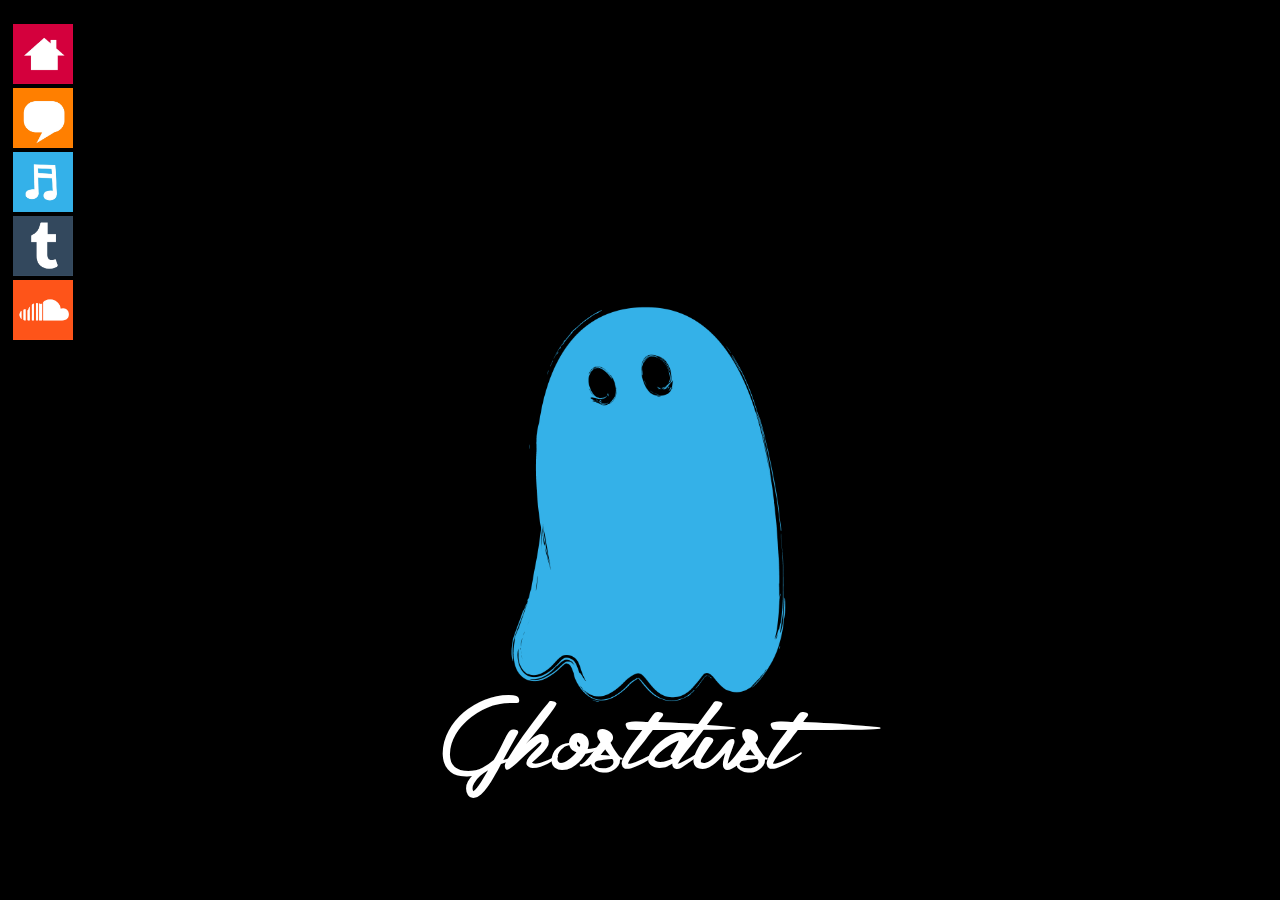
<file: index.html>
<!doctype HTML>
<html>
	<head>
		<link rel="stylesheet" href="ghoststyler.css">
	</head>

	<body>

		<nav id="navig">
			
			<ul>
				
				<li >
					<a href="index1.html">
						<img class="icon" src="iconhome.jpg"
								onmouseover="this.src='iconhomemoused.jpg'"
									onmouseout="this.src='iconhome.jpg'">
					</a>
				</li>

				<li >
					<a href="home.html">
						<img class="icon" src="iconabout.jpg"
								onmouseover="this.src='iconaboutmoused.jpg'"
									onmouseout="this.src='iconabout.jpg'">
					</a>
				</li>

				<li >
					<a href="audio.html">
						<img class="icon" src="iconaudio.jpg"
									onmouseover="this.src='iconaudiomoused.jpg'"
										onmouseout="this.src='iconaudio.jpg'">
					</a>
				</li>

				<li >
					<a href="http://residuefromthe206.tumblr.com/">
						<img class="icon" src="icontumblr.jpg"
									onmouseover="this.src='icontumblrmoused.jpg'"
										onmouseout="this.src='icontumblr.jpg'">
					</a>
				</li>


				<li >
					<a href="https://soundcloud.com/chico-quizon">
						<img class="icon" src="iconsoundcloud.jpg"
									onmouseover="this.src='iconsoundcloudmoused.jpg'"
										onmouseout="this.src='iconsoundcloud.jpg'">
					</a>
				</li>

			</ul>

		</nav>


		<div class="logoholder">
			
			<a href="#">
				<img src="ghostdustlogo-01.png"
						style="height:70%;
									width:70%;
										margin-left:100px"
											onmouseover="this.src='logosmiler.gif'"
												onmouseout="this.src='ghostdustlogo-01.png'"
													onmousedown="this.src='logosmilerclick.gif'">
			
			</a>

			
			<p id="wordmark">
				Ghostdust
			</p>

			<p id="enter">
		
			</p>


		</div>

			
		<audio autoplay >
			<source src="noplastic.ogg"
						type="audio/ogg">
			<source src="noplastic.mp3"
						type="audio/mpeg">
		</audio>


	</body>

</html>
</file>
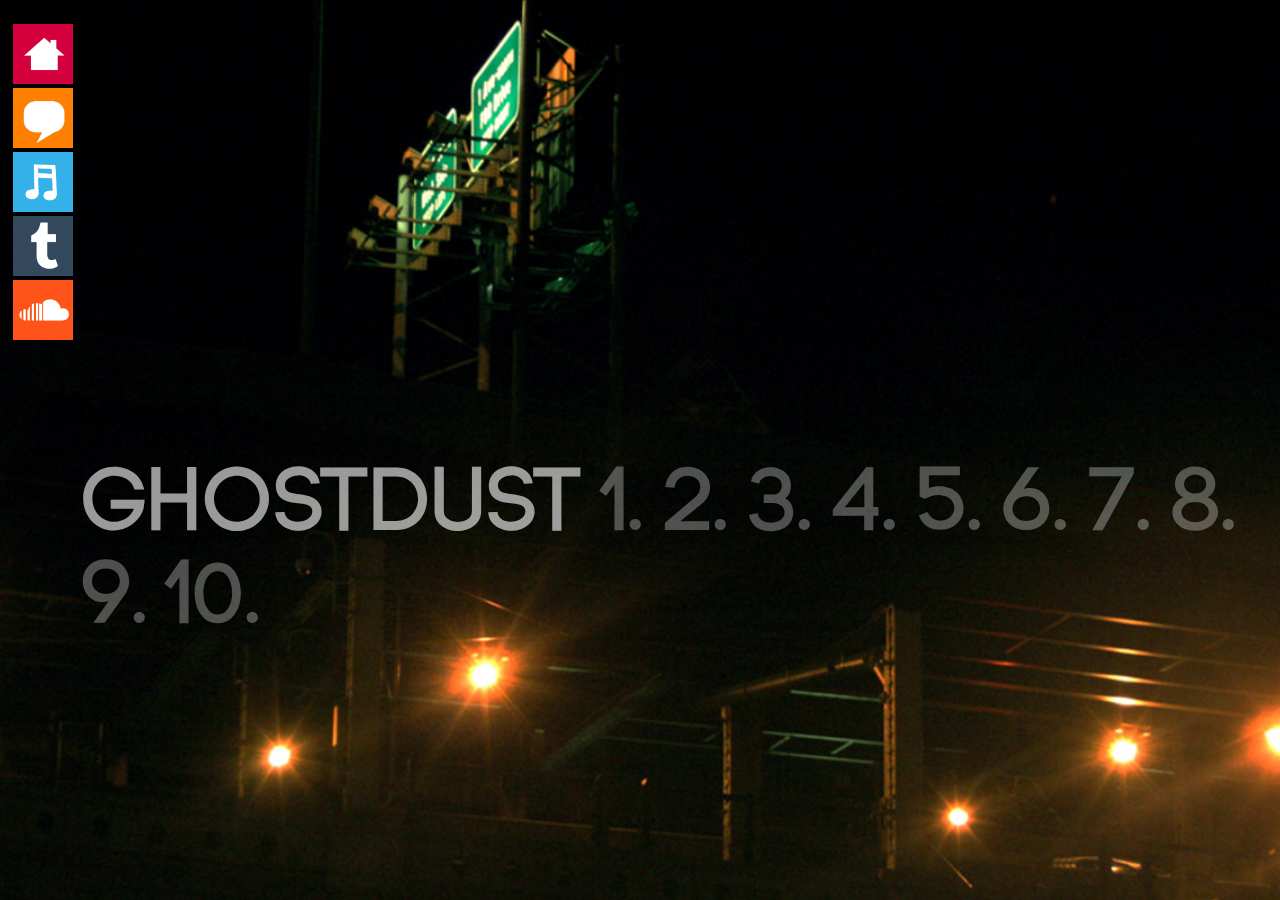
<file: audio.html>
<!doctype HTML>
<html>
	<head>
		<link rel="stylesheet" href="ghoststyler.css">
	</head>

	<body id="bg1" >

		<nav id="navig">
			
			<ul>
				
				<li >
					<a href="index1.html">
						<img class="icon" src="iconhome.jpg"
								onmouseover="this.src='iconhomemoused.jpg'"
									onmouseout="this.src='iconhome.jpg'">
					</a>
				</li>

				<li >
					<a href="home.html">
						<img class="icon" src="iconabout.jpg"
								onmouseover="this.src='iconaboutmoused.jpg'"
									onmouseout="this.src='iconabout.jpg'">
					</a>
				</li>

				<li >
					<a href="audio.html">
						<img class="icon" src="iconaudio.jpg"
									onmouseover="this.src='iconaudiomoused.jpg'"
										onmouseout="this.src='iconaudio.jpg'">
					</a>
				</li>

				<li >
					<a href="http://residuefromthe206.tumblr.com/">
						<img class="icon" src="icontumblr.jpg"
									onmouseover="this.src='icontumblrmoused.jpg'"
										onmouseout="this.src='icontumblr.jpg'">
					</a>
				</li>

				<li >
					<a href="https://soundcloud.com/chico-quizon">
						<img class="icon" src="iconsoundcloud.jpg"
									onmouseover="this.src='iconsoundcloudmoused.jpg'"
										onmouseout="this.src='iconsoundcloud.jpg'">
					</a>
				</li>

			</ul>

		</nav>

		<div >
				
			<ul id="traxlist">

					<li id="trax" class="hovertext">
							GHOSTDUST
					</li>		
					
					<li id="trax">
						<a href="audio1.html" class="hovertext">
							1.
					<span id="hovertext">
							YOU TWINKLE
					</span>
						
					</li>

					<li id="trax">
						<a href="audio2.html" class="hovertext">
							2.
					<span id="hovertext">
								LEAVING
					</span>
						</a>
					</li>

					<li id="trax">
						<a href="audio3.html" class="hovertext">
							3.
					<span id="hovertext">
								FIONA'S DRONESHINE
					</span>
						</a>
					</li>

					<li id="trax">
						<a href="audio4.html" class="hovertext">
							4.
					<span id="hovertext">
								MCI
					</span>
						</a>
					</li>

					<li id="trax">
						<a href="audio5.html" class="hovertext">
							5.
					<span id="hovertext">
								CHOPPER DRONE
					</span>
						</a>
					</li>

					<li id="trax">
						<a href="audio6.html" class="hovertext">
							6.
					<span id="hovertext">
								EMILY
					</span>
						</a>
					</li>

					<li id="trax">
						<a href="audio7.html" class="hovertext">
							7.
					<span id="hovertext">
								SOWETOLTREMARE
					</span>
						</a>	
					</li>

					<li id="trax">
						<a href="audio8.html" class="hovertext">
							8.
					<span id="hovertext">
								AIRPLANE
					</span>
						</a>	
					</li>

					<li id="trax">
						<a href="audio9.html" class="hovertext">
							9.
					<span id="hovertext">
								NO PLASTIC HIGH
					</span>
						</a>	
					</li>

					<li id="trax">
						<a href="audio10.html" class="hovertext">
							10.
					<span id="hovertext">
								TINKERBELL
					</span>
						</a>	
					</li>

			</ul>

		</div>

	</body>

</html>
</file>
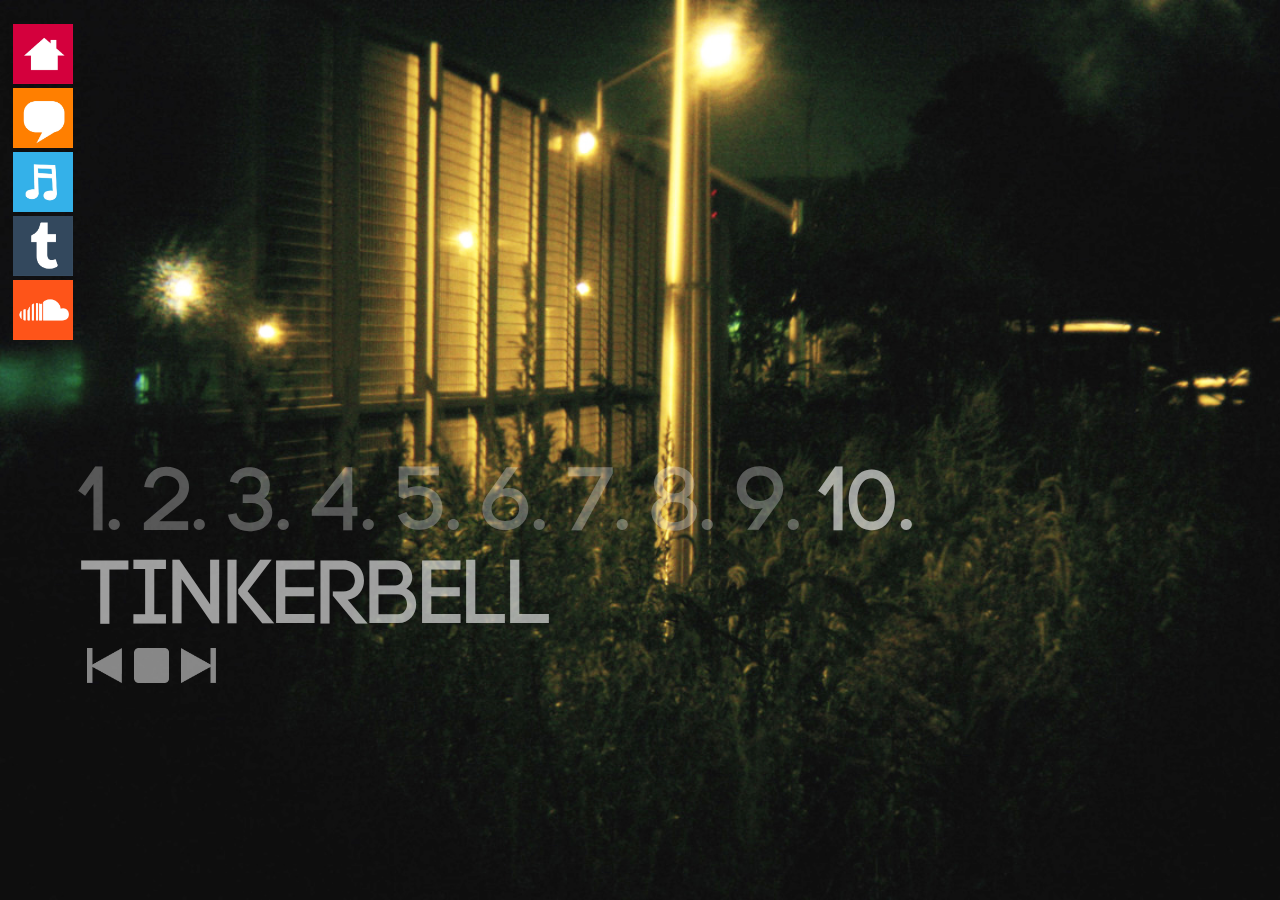
<file: audio10.html>
<!doctype HTML>
<html>
	<head>
		<link rel="stylesheet" href="ghoststyler.css">
	</head>

	<body id="bg11" >

		<nav id="navig">
			
			<ul>
				
				<li >
					<a href="index1.html">
						<img class="icon" src="iconhome.jpg"
								onmouseover="this.src='iconhomemoused.jpg'"
									onmouseout="this.src='iconhome.jpg'">
					</a>
				</li>

				<li >
					<a href="home.html">
						<img class="icon" src="iconabout.jpg"
								onmouseover="this.src='iconaboutmoused.jpg'"
									onmouseout="this.src='iconabout.jpg'">
					</a>
				</li>

				<li >
					<a href="audio.html">
						<img class="icon" src="iconaudio.jpg"
									onmouseover="this.src='iconaudiomoused.jpg'"
										onmouseout="this.src='iconaudio.jpg'">
					</a>
				</li>

				<li >
					<a href="http://residuefromthe206.tumblr.com/">
						<img class="icon" src="icontumblr.jpg"
									onmouseover="this.src='icontumblrmoused.jpg'"
										onmouseout="this.src='icontumblr.jpg'">
					</a>
				</li>

				<li >
					<a href="https://soundcloud.com/chico-quizon">
						<img class="icon" src="iconsoundcloud.jpg"
									onmouseover="this.src='iconsoundcloudmoused.jpg'"
										onmouseout="this.src='iconsoundcloud.jpg'">
					</a>
				</li>

			</ul>

		</nav>


		<div >
				
			<ul id="traxlist">
					<li id="trax">
						<a href="audio1.html" class="hovertext">
							1.
					<span id="hovertext">
							YOU TWINKLE
					</span>
						
					</li>

					<li id="trax">
						<a href="audio2.html" class="hovertext">
							2.
					<span id="hovertext">
								LEAVING
					</span>
						</a>
					</li>

					<li id="trax">
						<a href="audio3.html" class="hovertext">
							3.
					<span id="hovertext">
								FIONA'S DRONESHINE
					</span>
						</a>
					</li>

					<li id="trax">
						<a href="audio4.html" class="hovertext">
							4.
					<span id="hovertext">
								MCI
					</span>
						</a>
					</li>

					<li id="trax">
						<a href="audio5.html" class="hovertext">
							5.
					<span id="hovertext">
								CHOPPER DRONE
					</span>
						</a>
					</li>

					<li id="trax">
						<a href="audio6.html" class="hovertext">
							6.
					<span id="hovertext">
								EMILY
					</span>
						</a>
					</li>

					<li id="trax">
						<a href="audio7.html" class="hovertext">
							7.
					<span id="hovertext">
								SOWETOLTREMARE
					</span>
						</a>	
					</li>

					<li id="trax">
						<a href="audio8.html" class="hovertext">
							8.
					<span id="hovertext">
								AIRPLANE
					</span>
						</a>	
					</li>

					<li id="trax">
						<a href="audio9.html" class="hovertext">
							9.
					<span id="hovertext">
								NO PLASTIC HIGH
					</span>
						</a>	
					</li>

					<li id="trax">
						<a href="audio9.html" 
								class="hovertext"
									style="opacity:1">
							10. TINKERBELL
						</a>
					</li> <br>
					
					<li id="traxplayer">
							<a href="audio9.html">		
								<img class="icon1"src="skipbackbutton.png">			
							</a>
					</li>
					
					<li id="traxplayer">
							<a href="audio.html">
								<img class="icon1"src="stopbutton.png">
							</a>
					</li>

					<li id="traxplayer">
							<a href="audio10.html">
								<img class="icon1"src="skipforwardbutton.png">
							</a>
					</li>
			</ul>


				
				
			<audio autoplay>
				<source src="tinkerbell.ogg"
					type="audio/ogg">
				<source src="tinkerbell.mp3"
					type="audio/mpeg">
			</audio>

			
		
		</div>



	</body>

</html>
</file>
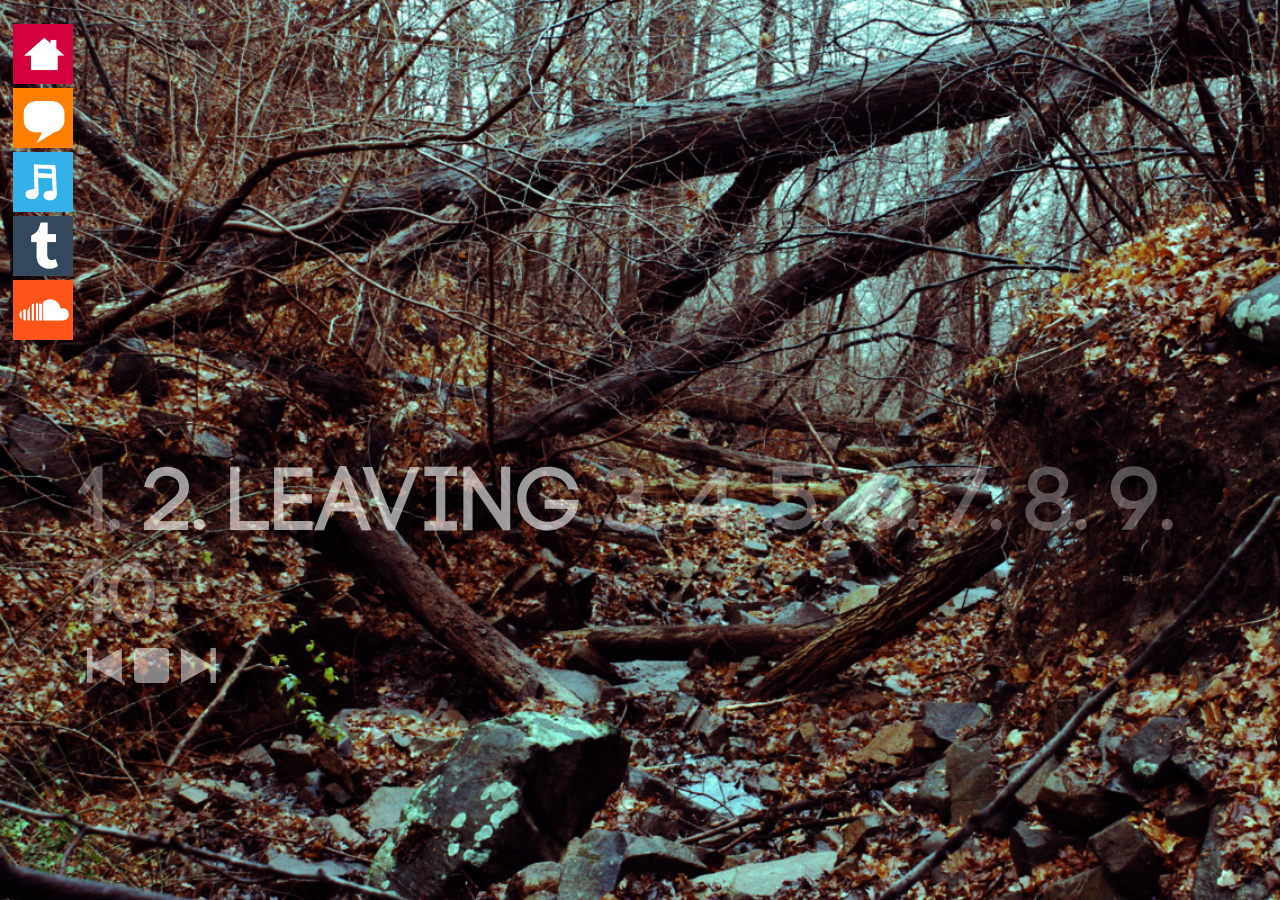
<file: audio2.html>
<!doctype HTML>
<html>
	<head>
		<link rel="stylesheet" href="ghoststyler.css">
	</head>

	<body id="bg3">
		<nav id="navig">
			
			<ul>
				
				<li >
					<a href="index1.html">
						<img class="icon" src="iconhome.jpg"
								onmouseover="this.src='iconhomemoused.jpg'"
									onmouseout="this.src='iconhome.jpg'">
					</a>
				</li>

				<li >
					<a href="home.html">
						<img class="icon" src="iconabout.jpg"
								onmouseover="this.src='iconaboutmoused.jpg'"
									onmouseout="this.src='iconabout.jpg'">
					</a>
				</li>

				<li >
					<a href="audio.html">
						<img class="icon" src="iconaudio.jpg"
									onmouseover="this.src='iconaudiomoused.jpg'"
										onmouseout="this.src='iconaudio.jpg'">
					</a>
				</li>

				<li >
					<a href="http://residuefromthe206.tumblr.com/">
						<img class="icon" src="icontumblr.jpg"
									onmouseover="this.src='icontumblrmoused.jpg'"
										onmouseout="this.src='icontumblr.jpg'">
					</a>
				</li>

				<li >
					<a href="https://soundcloud.com/chico-quizon">
						<img class="icon" src="iconsoundcloud.jpg"
									onmouseover="this.src='iconsoundcloudmoused.jpg'"
										onmouseout="this.src='iconsoundcloud.jpg'">
					</a>
				</li>

			</ul>

		</nav>

		<div >
				
			<ul id="traxlist">
					<li id="trax">
						<a href="audio1.html" class="hovertext">
							1.
					<span id="hovertext">
							YOU TWINKLE
					</span>
						
					</li>

					<li id="trax">
						<a href="audio2.html" 
								class="hovertext"
									style="opacity:1">
							2. LEAVING
						</a>
					</li>

					<li id="trax">
						<a href="audio3.html" class="hovertext">
							3.
					<span id="hovertext">
								FIONA'S DRONESHINE
					</span>
						</a>
					</li>

					<li id="trax">
						<a href="audio4.html" class="hovertext">
							4.
					<span id="hovertext">
								MCI
					</span>
						</a>
					</li>

					<li id="trax">
						<a href="audio5.html" class="hovertext">
							5.
					<span id="hovertext">
								CHOPPER DRONE
					</span>
						</a>
					</li>

					<li id="trax">
						<a href="audio6.html" class="hovertext">
							6.
					<span id="hovertext">
								EMILY
					</span>
						</a>
					</li>

					<li id="trax">
						<a href="audio7.html" class="hovertext">
							7.
					<span id="hovertext">
								SOWETOLTREMARE
					</span>
						</a>	
					</li>

					<li id="trax">
						<a href="audio8.html" class="hovertext">
							8.
					<span id="hovertext">
								AIRPLANE
					</span>
						</a>	
					</li>

					<li id="trax">
						<a href="audio9.html" class="hovertext">
							9.
					<span id="hovertext">
								NO PLASTIC HIGH
					</span>
						</a>	
					</li>

					<li id="trax">
						<a href="audio10.html" class="hovertext">
							10.
					<span id="hovertext">
								TINKERBELL
					</span>
						</a>	
					</li> <br>
					
					<li id="traxplayer">
							<a href="audio1.html">		
								<img class="icon1"src="skipbackbutton.png">			
							</a>
					</li>
					
					<li id="traxplayer">
							<a href="audio.html">
								<img class="icon1"src="stopbutton.png">
							</a>
					</li>

					<li id="traxplayer">
							<a href="audio3.html">
								<img class="icon1"src="skipforwardbutton.png">
							</a>
					</li>
			</ul>
		
			<audio autoplay>
				<source src="leaving.ogg"
					type="audio/ogg">
				<source src="leaving.mp3"
					type="audio/mpeg">
			</audio>
		</div>	
	</body>

</html>
</file>
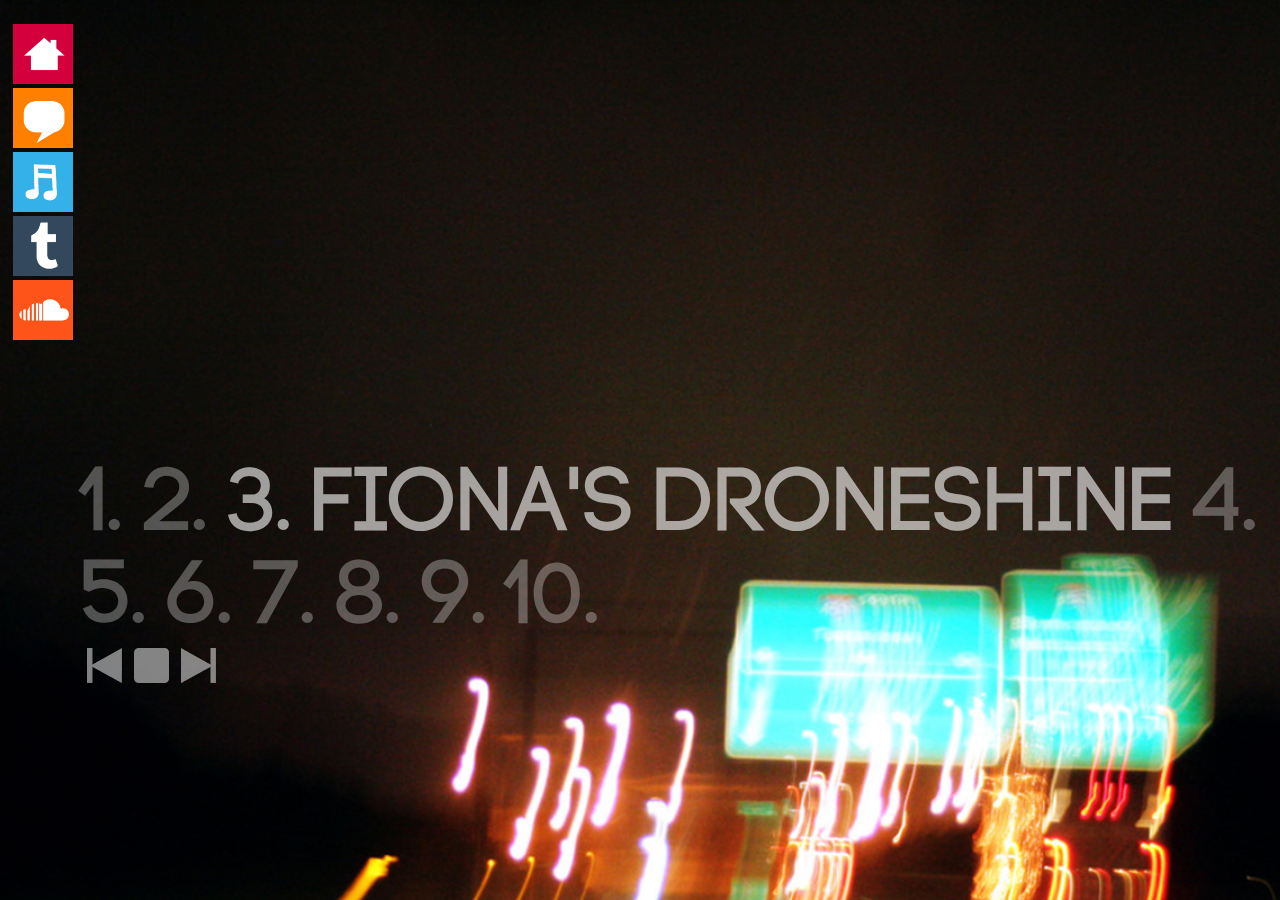
<file: audio3.html>
<!doctype HTML>
<html>
	<head>
		<link rel="stylesheet" href="ghoststyler.css">
	</head>

	<body id="bg4" >

		<nav id="navig">
			
			<ul>
				
				<li >
					<a href="index1.html">
						<img class="icon" src="iconhome.jpg"
								onmouseover="this.src='iconhomemoused.jpg'"
									onmouseout="this.src='iconhome.jpg'">
					</a>
				</li>

				<li >
					<a href="home.html">
						<img class="icon" src="iconabout.jpg"
								onmouseover="this.src='iconaboutmoused.jpg'"
									onmouseout="this.src='iconabout.jpg'">
					</a>
				</li>

				<li >
					<a href="audio.html">
						<img class="icon" src="iconaudio.jpg"
									onmouseover="this.src='iconaudiomoused.jpg'"
										onmouseout="this.src='iconaudio.jpg'">
					</a>
				</li>

				<li >
					<a href="http://residuefromthe206.tumblr.com/">
						<img class="icon" src="icontumblr.jpg"
									onmouseover="this.src='icontumblrmoused.jpg'"
										onmouseout="this.src='icontumblr.jpg'">
					</a>
				</li>

				<li >
					<a href="https://soundcloud.com/chico-quizon">
						<img class="icon" src="iconsoundcloud.jpg"
									onmouseover="this.src='iconsoundcloudmoused.jpg'"
										onmouseout="this.src='iconsoundcloud.jpg'">
					</a>
				</li>

			</ul>

		</nav>


		<div >
				
			<ul id="traxlist">
					<li id="trax">
						<a href="audio1.html" class="hovertext">
							1.
					<span id="hovertext">
							YOU TWINKLE
					</span>
						
					</li>

					<li id="trax">
						<a href="audio2.html" class="hovertext">
							2.
					<span id="hovertext">
								LEAVING
					</span>
						</a>
					</li>

					<li id="trax">
						<a href="audio3.html" 
								class="hovertext"
									style="opacity:1">
							3. FIONA'S DRONESHINE
						</a>
					</li>

					<li id="trax">
						<a href="audio4.html" class="hovertext">
							4.
					<span id="hovertext">
								MCI
					</span>
						</a>
					</li>

					<li id="trax">
						<a href="audio5.html" class="hovertext">
							5.
					<span id="hovertext">
								CHOPPER DRONE
					</span>
						</a>
					</li>

					<li id="trax">
						<a href="audio6.html" class="hovertext">
							6.
					<span id="hovertext">
								EMILY
					</span>
						</a>
					</li>

					<li id="trax">
						<a href="audio7.html" class="hovertext">
							7.
					<span id="hovertext">
								SOWETOLTREMARE
					</span>
						</a>	
					</li>

					<li id="trax">
						<a href="audio8.html" class="hovertext">
							8.
					<span id="hovertext">
								AIRPLANE
					</span>
						</a>	
					</li>

					<li id="trax">
						<a href="audio9.html" class="hovertext">
							9.
					<span id="hovertext">
								NO PLASTIC HIGH
					</span>
						</a>	
					</li>

					<li id="trax">
						<a href="audio10.html" class="hovertext">
							10.
					<span id="hovertext">
								TINKERBELL
					</span>
						</a>	
					</li> <br>
					
					<li id="traxplayer">
							<a href="audio2.html">		
								<img class="icon1"src="skipbackbutton.png">			
							</a>
					</li>
					
					<li id="traxplayer">
							<a href="audio.html">
								<img class="icon1"src="stopbutton.png">
							</a>
					</li>

					<li id="traxplayer">
							<a href="audio4.html">
								<img class="icon1"src="skipforwardbutton.png">
							</a>
					</li>
			</ul>


				
				
			<audio autoplay>
				<source src="fiona.ogg"
					type="audio/ogg">
				<source src="fiona.mp3"
					type="audio/mpeg">
			</audio>

			
		
		</div>



	</body>

</html>
</file>
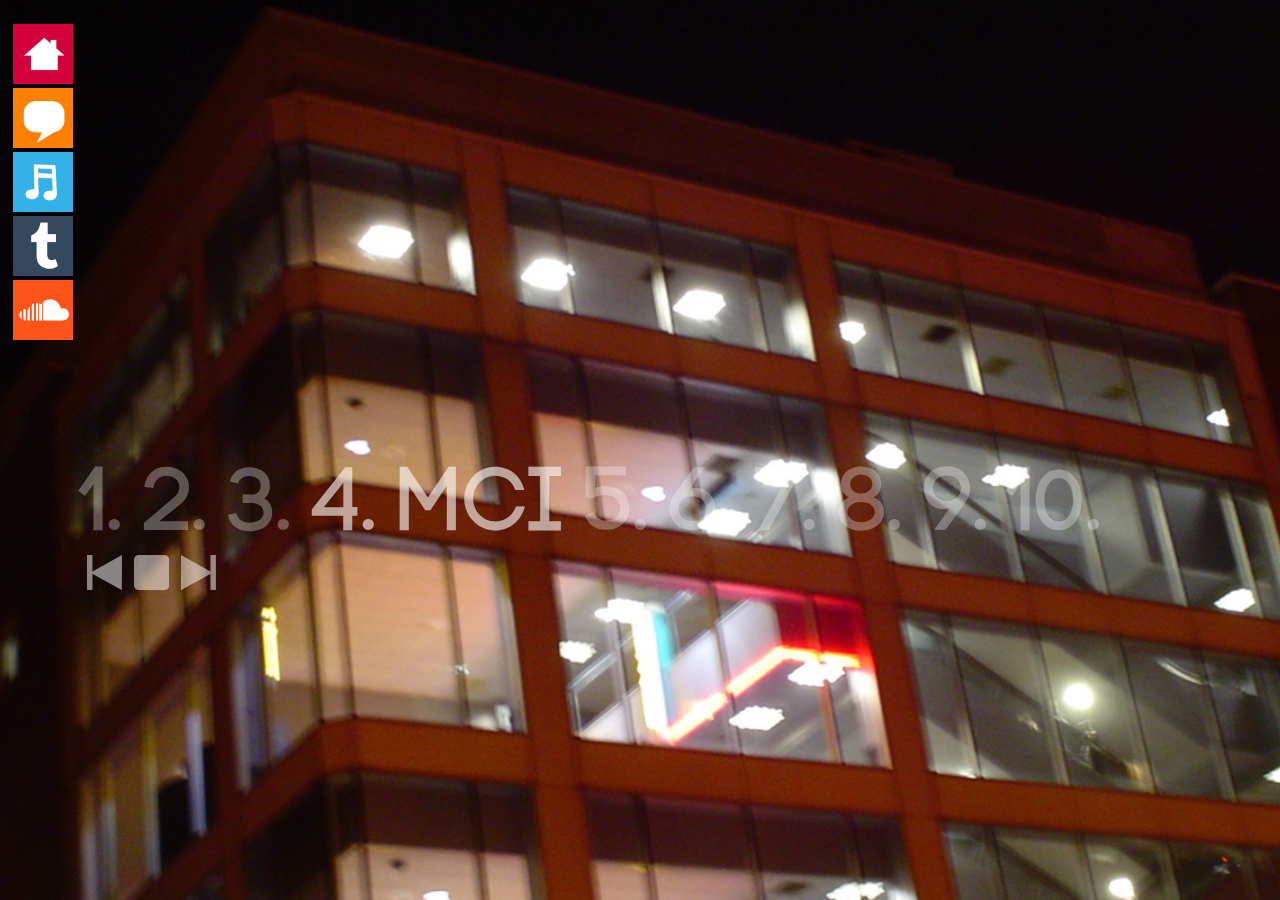
<file: audio4.html>
<!doctype HTML>
<html>
	<head>
		<link rel="stylesheet" href="ghoststyler.css">
	</head>

	<body id="bg5" >

			<nav id="navig">
			
			<ul>
				
				<li >
					<a href="index1.html">
						<img class="icon" src="iconhome.jpg"
								onmouseover="this.src='iconhomemoused.jpg'"
									onmouseout="this.src='iconhome.jpg'">
					</a>
				</li>

				<li >
					<a href="home.html">
						<img class="icon" src="iconabout.jpg"
								onmouseover="this.src='iconaboutmoused.jpg'"
									onmouseout="this.src='iconabout.jpg'">
					</a>
				</li>

				<li >
					<a href="audio.html">
						<img class="icon" src="iconaudio.jpg"
									onmouseover="this.src='iconaudiomoused.jpg'"
										onmouseout="this.src='iconaudio.jpg'">
					</a>
				</li>

				<li >
					<a href="http://residuefromthe206.tumblr.com/">
						<img class="icon" src="icontumblr.jpg"
									onmouseover="this.src='icontumblrmoused.jpg'"
										onmouseout="this.src='icontumblr.jpg'">
					</a>
				</li>

				<li >
					<a href="https://soundcloud.com/chico-quizon">
						<img class="icon" src="iconsoundcloud.jpg"
									onmouseover="this.src='iconsoundcloudmoused.jpg'"
										onmouseout="this.src='iconsoundcloud.jpg'">
					</a>
				</li>

			</ul>

		</nav>


		<div >
				
			<ul id="traxlist">
					<li id="trax">
						<a href="audio1.html" class="hovertext">
							1.
					<span id="hovertext">
							YOU TWINKLE
					</span>
						
					</li>

					<li id="trax">
						<a href="audio2.html" class="hovertext">
							2.
					<span id="hovertext">
								LEAVING
					</span>
						</a>
					</li>

					<li id="trax">
						<a href="audio3.html" class="hovertext">
							3.
					<span id="hovertext">
								FIONA'S DRONESHINE
					</span>
						</a>
					</li>

					<li id="trax">
						<a href="audio4.html" 
								class="hovertext"
									style="opacity:1">
							4. MCI
						</a>
					</li>

					<li id="trax">
						<a href="audio5.html" class="hovertext">
							5.
					<span id="hovertext">
								CHOPPER DRONE
					</span>
						</a>
					</li>

					<li id="trax">
						<a href="audio6.html" class="hovertext">
							6.
					<span id="hovertext">
								EMILY
					</span>
						</a>
					</li>

					<li id="trax">
						<a href="audio7.html" class="hovertext">
							7.
					<span id="hovertext">
								SOWETOLTREMARE
					</span>
						</a>	
					</li>

					<li id="trax">
						<a href="audio8.html" class="hovertext">
							8.
					<span id="hovertext">
								AIRPLANE
					</span>
						</a>	
					</li>

					<li id="trax">
						<a href="audio9.html" class="hovertext">
							9.
					<span id="hovertext">
								NO PLASTIC HIGH
					</span>
						</a>	
					</li>

					<li id="trax">
						<a href="audio10.html" class="hovertext">
							10.
					<span id="hovertext">
								TINKERBELL
					</span>
						</a>	
					</li> <br>
					
					<li id="traxplayer">
							<a href="audio3.html">		
								<img class="icon1"src="skipbackbutton.png">			
							</a>
					</li>
					
					<li id="traxplayer">
							<a href="audio.html">
								<img class="icon1"src="stopbutton.png">
							</a>
					</li>

					<li id="traxplayer">
							<a href="audio5.html">
								<img class="icon1"src="skipforwardbutton.png">
							</a>
					</li>
			</ul>


				
				
			<audio autoplay>
				<source src="mci.ogg"
					type="audio/ogg">
				<source src="mci.mp3"
					type="audio/mpeg">
			</audio>

			
		
		</div>



	</body>

</html>
</file>
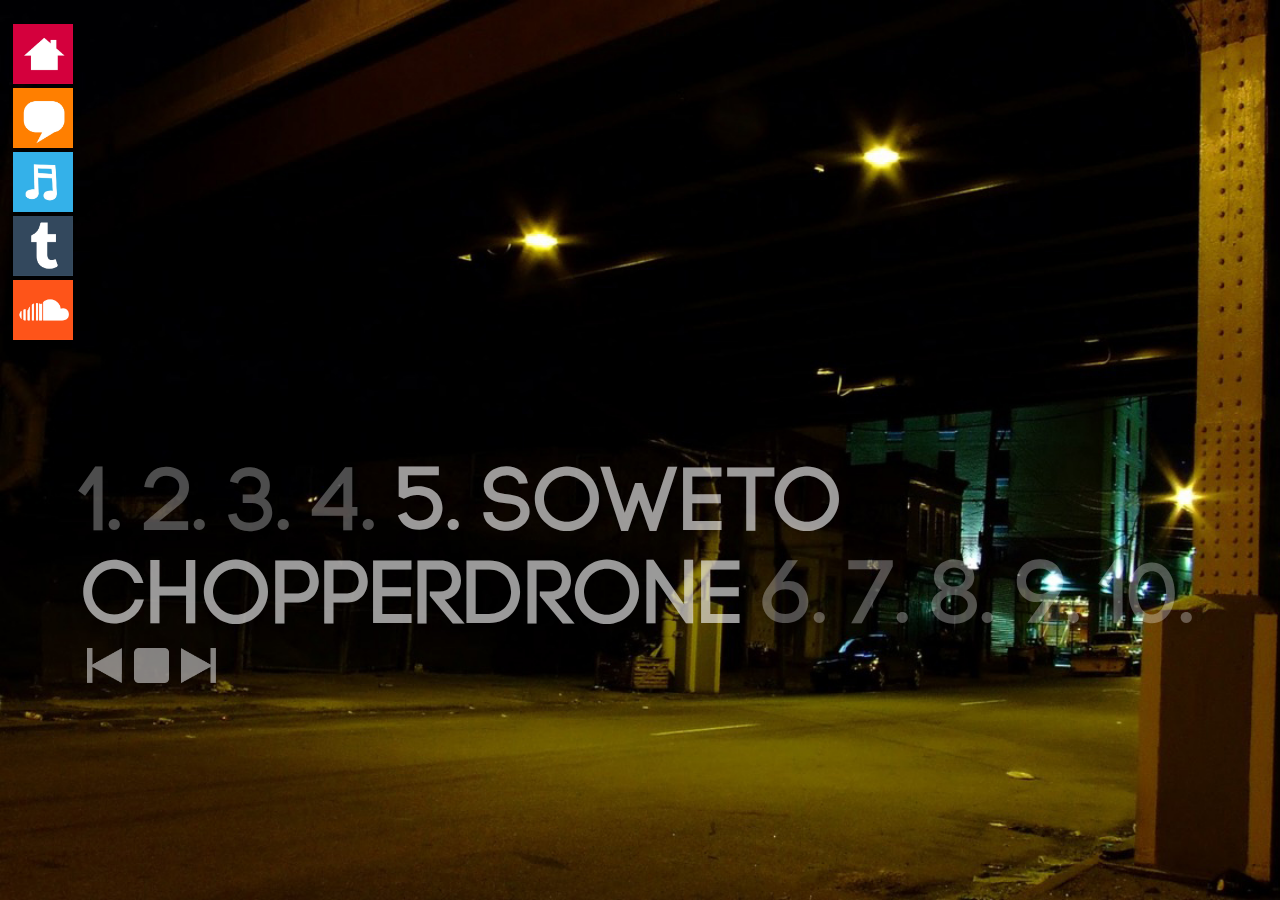
<file: audio5.html>
<!doctype HTML>
<html>
	<head>
		<link rel="stylesheet" href="ghoststyler.css">
	</head>

	<body id="bg6" >

		<nav id="navig">
			
			<ul>
				
				<li >
					<a href="index1.html">
						<img class="icon" src="iconhome.jpg"
								onmouseover="this.src='iconhomemoused.jpg'"
									onmouseout="this.src='iconhome.jpg'">
					</a>
				</li>

				<li >
					<a href="home.html">
						<img class="icon" src="iconabout.jpg"
								onmouseover="this.src='iconaboutmoused.jpg'"
									onmouseout="this.src='iconabout.jpg'">
					</a>
				</li>

				<li >
					<a href="audio.html">
						<img class="icon" src="iconaudio.jpg"
									onmouseover="this.src='iconaudiomoused.jpg'"
										onmouseout="this.src='iconaudio.jpg'">
					</a>
				</li>

				<li >
					<a href="http://residuefromthe206.tumblr.com/">
						<img class="icon" src="icontumblr.jpg"
									onmouseover="this.src='icontumblrmoused.jpg'"
										onmouseout="this.src='icontumblr.jpg'">
					</a>
				</li>

				<li >
					<a href="https://soundcloud.com/chico-quizon">
						<img class="icon" src="iconsoundcloud.jpg"
									onmouseover="this.src='iconsoundcloudmoused.jpg'"
										onmouseout="this.src='iconsoundcloud.jpg'">
					</a>
				</li>

			</ul>

		</nav>


		<div >
				
			<ul id="traxlist">
					<li id="trax">
						<a href="audio1.html" class="hovertext">
							1.
					<span id="hovertext">
							YOU TWINKLE
					</span>
						
					</li>

					<li id="trax">
						<a href="audio2.html" class="hovertext">
							2.
					<span id="hovertext">
								LEAVING
					</span>
						</a>
					</li>

					<li id="trax">
						<a href="audio3.html" class="hovertext">
							3.
					<span id="hovertext">
								FIONA'S DRONESHINE
					</span>
						</a>
					</li>

					<li id="trax">
						<a href="audio4.html" class="hovertext">
							4.
					<span id="hovertext">
								MCI
					</span>
						</a>
					</li>

					<li id="trax">
						<a href="audio5.html" 
								class="hovertext"
									style="opacity:1">
							5. SOWETO CHOPPERDRONE
						</a>
					</li>

					<li id="trax">
						<a href="audio6.html" class="hovertext">
							6.
					<span id="hovertext">
								EMILY
					</span>
						</a>
					</li>

					<li id="trax">
						<a href="audio7.html" class="hovertext">
							7.
					<span id="hovertext">
								SOWETOLTREMARE
					</span>
						</a>	
					</li>

					<li id="trax">
						<a href="audio8.html" class="hovertext">
							8.
					<span id="hovertext">
								AIRPLANE
					</span>
						</a>	
					</li>

					<li id="trax">
						<a href="audio9.html" class="hovertext">
							9.
					<span id="hovertext">
								NO PLASTIC HIGH
					</span>
						</a>	
					</li>

					<li id="trax">
						<a href="audio10.html" class="hovertext">
							10.
					<span id="hovertext">
								TINKERBELL
					</span>
						</a>	
					</li> <br>
					
					<li id="traxplayer">
							<a href="audio4.html">		
								<img class="icon1"src="skipbackbutton.png">			
							</a>
					</li>
					
					<li id="traxplayer">
							<a href="audio.html">
								<img class="icon1"src="stopbutton.png">
							</a>
					</li>

					<li id="traxplayer">
							<a href="audio6.html">
								<img class="icon1"src="skipforwardbutton.png">
							</a>
					</li>
			</ul>


				
				
			<audio autoplay>
				<source src="chopdrone.ogg"
					type="audio/ogg">
				<source src="chopdrone.mp3"
					type="audio/mpeg">
			</audio>

			
		
		</div>



	</body>

</html>
</file>
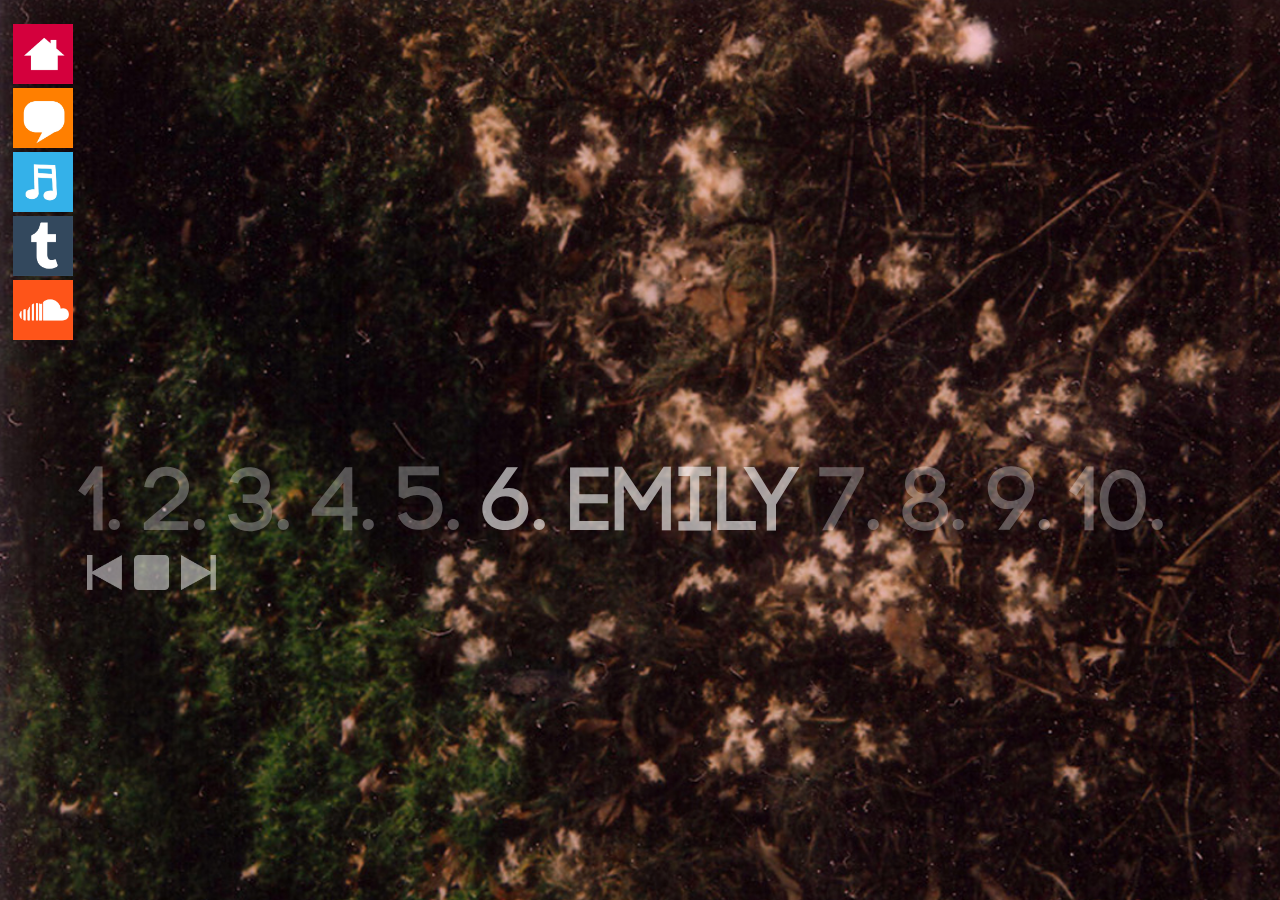
<file: audio6.html>
<!doctype HTML>
<html>
	<head>
		<link rel="stylesheet" href="ghoststyler.css">
	</head>

	<body id="bg7" >

		<nav id="navig">
			
			<ul>
				
				<li >
					<a href="index1.html">
						<img class="icon" src="iconhome.jpg"
								onmouseover="this.src='iconhomemoused.jpg'"
									onmouseout="this.src='iconhome.jpg'">
					</a>
				</li>

				<li >
					<a href="home.html">
						<img class="icon" src="iconabout.jpg"
								onmouseover="this.src='iconaboutmoused.jpg'"
									onmouseout="this.src='iconabout.jpg'">
					</a>
				</li>

				<li >
					<a href="audio.html">
						<img class="icon" src="iconaudio.jpg"
									onmouseover="this.src='iconaudiomoused.jpg'"
										onmouseout="this.src='iconaudio.jpg'">
					</a>
				</li>

				<li >
					<a href="http://residuefromthe206.tumblr.com/">
						<img class="icon" src="icontumblr.jpg"
									onmouseover="this.src='icontumblrmoused.jpg'"
										onmouseout="this.src='icontumblr.jpg'">
					</a>
				</li>

				<li >
					<a href="https://soundcloud.com/chico-quizon">
						<img class="icon" src="iconsoundcloud.jpg"
									onmouseover="this.src='iconsoundcloudmoused.jpg'"
										onmouseout="this.src='iconsoundcloud.jpg'">
					</a>
				</li>

			</ul>

		</nav>


		<div >
				
			<ul id="traxlist">
					<li id="trax">
						<a href="audio1.html" class="hovertext">
							1.
					<span id="hovertext">
							YOU TWINKLE
					</span>
						
					</li>

					<li id="trax">
						<a href="audio2.html" class="hovertext">
							2.
					<span id="hovertext">
								LEAVING
					</span>
						</a>
					</li>

					<li id="trax">
						<a href="audio3.html" class="hovertext">
							3.
					<span id="hovertext">
								FIONA'S DRONESHINE
					</span>
						</a>
					</li>

					<li id="trax">
						<a href="audio4.html" class="hovertext">
							4.
					<span id="hovertext">
								MCI
					</span>
						</a>
					</li>

					<li id="trax">
						<a href="audio5.html" class="hovertext">
							5.
					<span id="hovertext">
								CHOPPER DRONE
					</span>
						</a>
					</li>

					<li id="trax">
						<a href="audio6.html" 
								class="hovertext"
									style="opacity:1">
							6. EMILY
						</a>
					</li>

					<li id="trax">
						<a href="audio7.html" class="hovertext">
							7.
					<span id="hovertext">
								SOWETOLTREMARE
					</span>
						</a>	
					</li>

					<li id="trax">
						<a href="audio8.html" class="hovertext">
							8.
					<span id="hovertext">
								AIRPLANE
					</span>
						</a>	
					</li>

					<li id="trax">
						<a href="audio9.html" class="hovertext">
							9.
					<span id="hovertext">
								NO PLASTIC HIGH
					</span>
						</a>	
					</li>

					<li id="trax">
						<a href="audio10.html" class="hovertext">
							10.
					<span id="hovertext">
								TINKERBELL
					</span>
						</a>	
					</li> <br>
					
					<li id="traxplayer">
							<a href="audio5.html">		
								<img class="icon1"src="skipbackbutton.png">			
							</a>
					</li>
					
					<li id="traxplayer">
							<a href="audio.html">
								<img class="icon1"src="stopbutton.png">
							</a>
					</li>

					<li id="traxplayer">
							<a href="audio7.html">
								<img class="icon1"src="skipforwardbutton.png">
							</a>
					</li>
			</ul>


				
				
			<audio autoplay>
				<source src="emily.ogg"
					type="audio/ogg">
				<source src="emily.mp3"
					type="audio/mpeg">
			</audio>

			
		
		</div>



	</body>

</html>
</file>
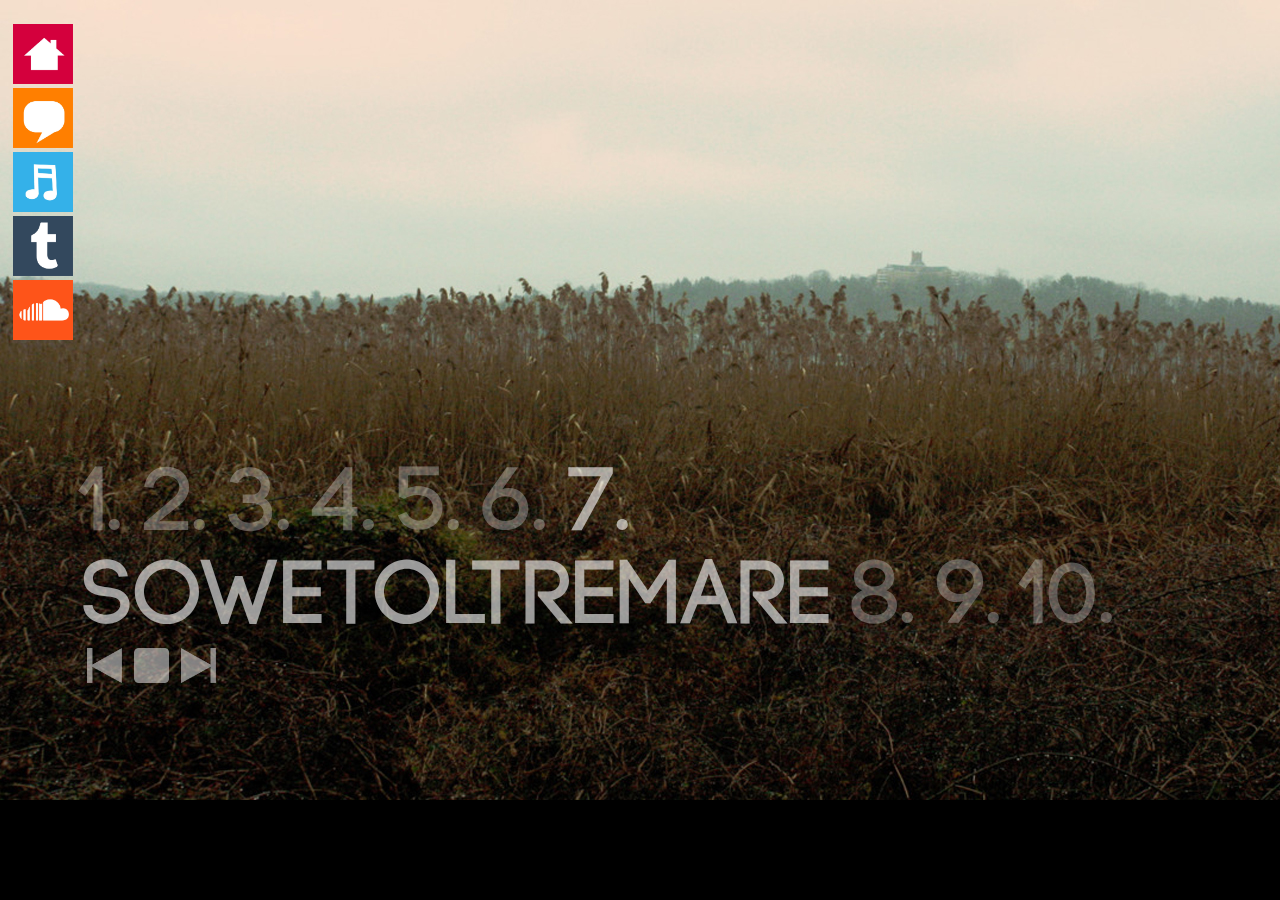
<file: audio7.html>
<!doctype HTML>
<html>
	<head>
		<link rel="stylesheet" href="ghoststyler.css">
	</head>

	<body id="bg8">

		<nav id="navig">
			
			<ul>
				
				<li >
					<a href="index1.html">
						<img class="icon" src="iconhome.jpg"
								onmouseover="this.src='iconhomemoused.jpg'"
									onmouseout="this.src='iconhome.jpg'">
					</a>
				</li>

				<li >
					<a href="home.html">
						<img class="icon" src="iconabout.jpg"
								onmouseover="this.src='iconaboutmoused.jpg'"
									onmouseout="this.src='iconabout.jpg'">
					</a>
				</li>

				<li >
					<a href="audio.html">
						<img class="icon" src="iconaudio.jpg"
									onmouseover="this.src='iconaudiomoused.jpg'"
										onmouseout="this.src='iconaudio.jpg'">
					</a>
				</li>

				<li >
					<a href="http://residuefromthe206.tumblr.com/">
						<img class="icon" src="icontumblr.jpg"
									onmouseover="this.src='icontumblrmoused.jpg'"
										onmouseout="this.src='icontumblr.jpg'">
					</a>
				</li>

				<li >
					<a href="https://soundcloud.com/chico-quizon">
						<img class="icon" src="iconsoundcloud.jpg"
									onmouseover="this.src='iconsoundcloudmoused.jpg'"
										onmouseout="this.src='iconsoundcloud.jpg'">
					</a>
				</li>

			</ul>

		</nav>


		<div >
				
			<ul id="traxlist">
					<li id="trax">
						<a href="audio1.html" class="hovertext">
							1.
					<span id="hovertext">
							YOU TWINKLE
					</span>
						
					</li>

					<li id="trax">
						<a href="audio2.html" class="hovertext">
							2.
					<span id="hovertext">
								LEAVING
					</span>
						</a>
					</li>

					<li id="trax">
						<a href="audio3.html" class="hovertext">
							3.
					<span id="hovertext">
								FIONA'S DRONESHINE
					</span>
						</a>
					</li>

					<li id="trax">
						<a href="audio4.html" class="hovertext">
							4.
					<span id="hovertext">
								MCI
					</span>
						</a>
					</li>

					<li id="trax">
						<a href="audio5.html" class="hovertext">
							5.
					<span id="hovertext">
								CHOPPER DRONE
					</span>
						</a>
					</li>

					<li id="trax">
						<a href="audio6.html" class="hovertext">
							6.
					<span id="hovertext">
								EMILY
					</span>
						</a>
					</li>

					<li id="trax">
						<a href="audio7.html" 
								class="hovertext"
									style="opacity:1">
							7. SOWETOLTREMARE
						</a>
					</li>

					<li id="trax">
						<a href="audio8.html" class="hovertext">
							8.
					<span id="hovertext">
								AIRPLANE
					</span>
						</a>	
					</li>

					<li id="trax">
						<a href="audio9.html" class="hovertext">
							9.
					<span id="hovertext">
								NO PLASTIC HIGH
					</span>
						</a>	
					</li>

					<li id="trax">
						<a href="audio10.html" class="hovertext">
							10.
					<span id="hovertext">
								TINKERBELL
					</span>
						</a>	
					</li> <br>
					
					<li id="traxplayer">
							<a href="audio6.html">		
								<img class="icon1"src="skipbackbutton.png">			
							</a>
					</li>
					
					<li id="traxplayer">
							<a href="audio.html">
								<img class="icon1"src="stopbutton.png">
							</a>
					</li>

					<li id="traxplayer">
							<a href="audio8.html">
								<img class="icon1"src="skipforwardbutton.png">
							</a>
					</li>
			</ul>


				
				
			<audio autoplay>
				<source src="sowetomare.ogg"
					type="audio/ogg">
				<source src="sowetomare.mp3"
					type="audio/mpeg">
			</audio>

			
		
		</div>



	</body>

</html>
</file>
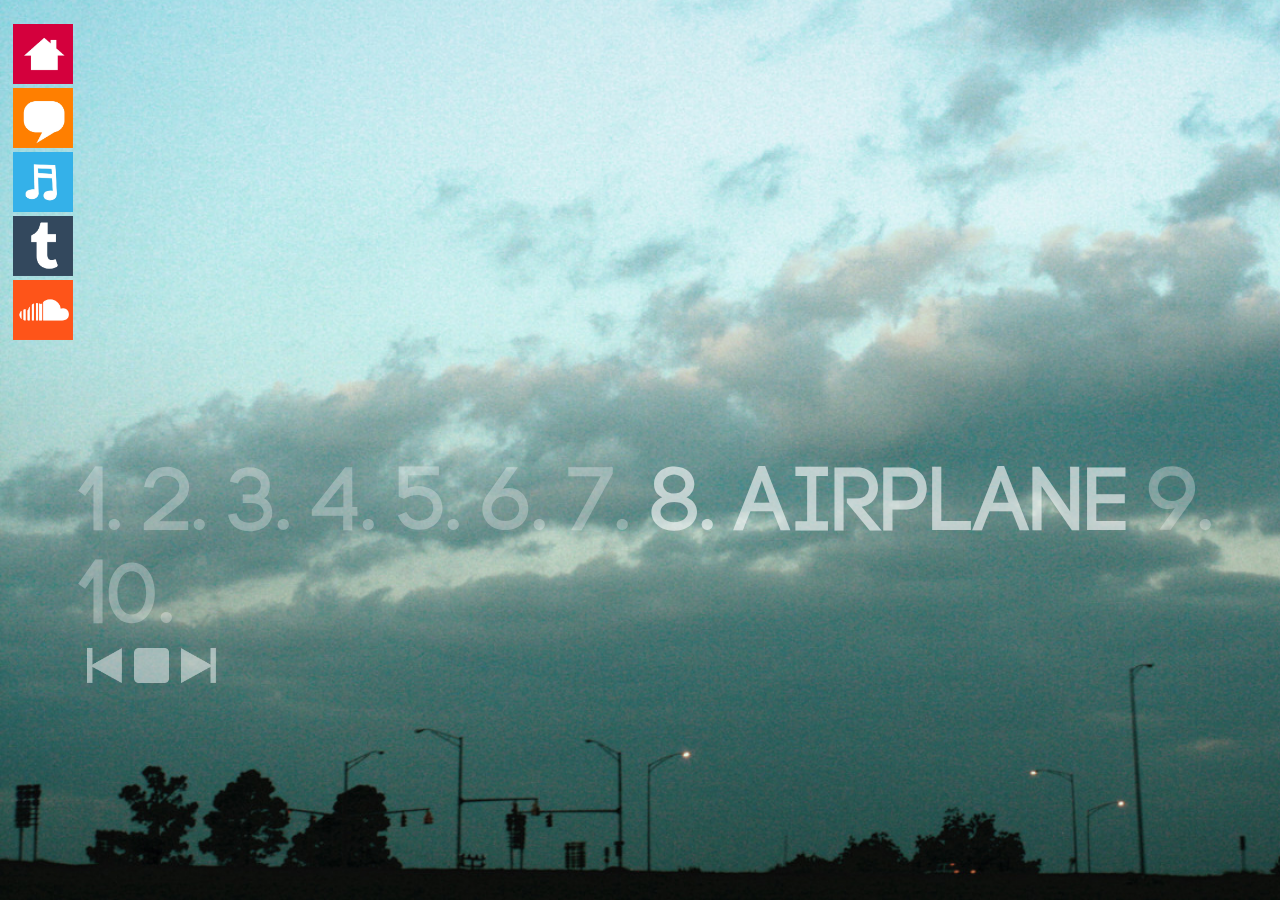
<file: audio8.html>
<!doctype HTML>
<html>
	<head>
		<link rel="stylesheet" href="ghoststyler.css">
	</head>

	<body id="bg9" >

		<nav id="navig">
			
			<ul>
				
				<li >
					<a href="index1.html">
						<img class="icon" src="iconhome.jpg"
								onmouseover="this.src='iconhomemoused.jpg'"
									onmouseout="this.src='iconhome.jpg'">
					</a>
				</li>

				<li >
					<a href="home.html">
						<img class="icon" src="iconabout.jpg"
								onmouseover="this.src='iconaboutmoused.jpg'"
									onmouseout="this.src='iconabout.jpg'">
					</a>
				</li>

				<li >
					<a href="audio.html">
						<img class="icon" src="iconaudio.jpg"
									onmouseover="this.src='iconaudiomoused.jpg'"
										onmouseout="this.src='iconaudio.jpg'">
					</a>
				</li>

				<li >
					<a href="http://residuefromthe206.tumblr.com/">
						<img class="icon" src="icontumblr.jpg"
									onmouseover="this.src='icontumblrmoused.jpg'"
										onmouseout="this.src='icontumblr.jpg'">
					</a>
				</li>

				<li >
					<a href="https://soundcloud.com/chico-quizon">
						<img class="icon" src="iconsoundcloud.jpg"
									onmouseover="this.src='iconsoundcloudmoused.jpg'"
										onmouseout="this.src='iconsoundcloud.jpg'">
					</a>
				</li>

			</ul>

		</nav>


		<div >
				
			<ul id="traxlist">
					<li id="trax">
						<a href="audio1.html" class="hovertext">
							1.
					<span id="hovertext">
							YOU TWINKLE
					</span>
						
					</li>

					<li id="trax">
						<a href="audio2.html" class="hovertext">
							2.
					<span id="hovertext">
								LEAVING
					</span>
						</a>
					</li>

					<li id="trax">
						<a href="audio3.html" class="hovertext">
							3.
					<span id="hovertext">
								FIONA'S DRONESHINE
					</span>
						</a>
					</li>

					<li id="trax">
						<a href="audio4.html" class="hovertext">
							4.
					<span id="hovertext">
								MCI
					</span>
						</a>
					</li>

					<li id="trax">
						<a href="audio5.html" class="hovertext">
							5.
					<span id="hovertext">
								CHOPPER DRONE
					</span>
						</a>
					</li>

					<li id="trax">
						<a href="audio6.html" class="hovertext">
							6.
					<span id="hovertext">
								EMILY
					</span>
						</a>
					</li>

					<li id="trax">
						<a href="audio7.html" class="hovertext">
							7.
					<span id="hovertext">
								SOWETOLTREMARE
					</span>
						</a>	
					</li>

					<li id="trax">
						<a href="audio8.html" 
								class="hovertext"
									style="opacity:1">
							8. AIRPLANE
						</a>
					</li>

					<li id="trax">
						<a href="audio9.html" class="hovertext">
							9.
					<span id="hovertext">
								NO PLASTIC HIGH
					</span>
						</a>	
					</li>

					<li id="trax">
						<a href="audio10.html" class="hovertext">
							10.
					<span id="hovertext">
								TINKERBELL
					</span>
						</a>	
					</li> <br>
					
					<li id="traxplayer">
							<a href="audio7.html">		
								<img class="icon1"src="skipbackbutton.png">			
							</a>
					</li>
					
					<li id="traxplayer">
							<a href="audio.html">
								<img class="icon1"src="stopbutton.png">
							</a>
					</li>

					<li id="traxplayer">
							<a href="audio9.html">
								<img class="icon1"src="skipforwardbutton.png">
							</a>
					</li>
			</ul>


				
				
			<audio autoplay>
				<source src="airplane.ogg"
					type="audio/ogg">
				<source src="airplane.mp3"
					type="audio/mpeg">
			</audio>

			
		
		</div>



	</body>

</html>
</file>
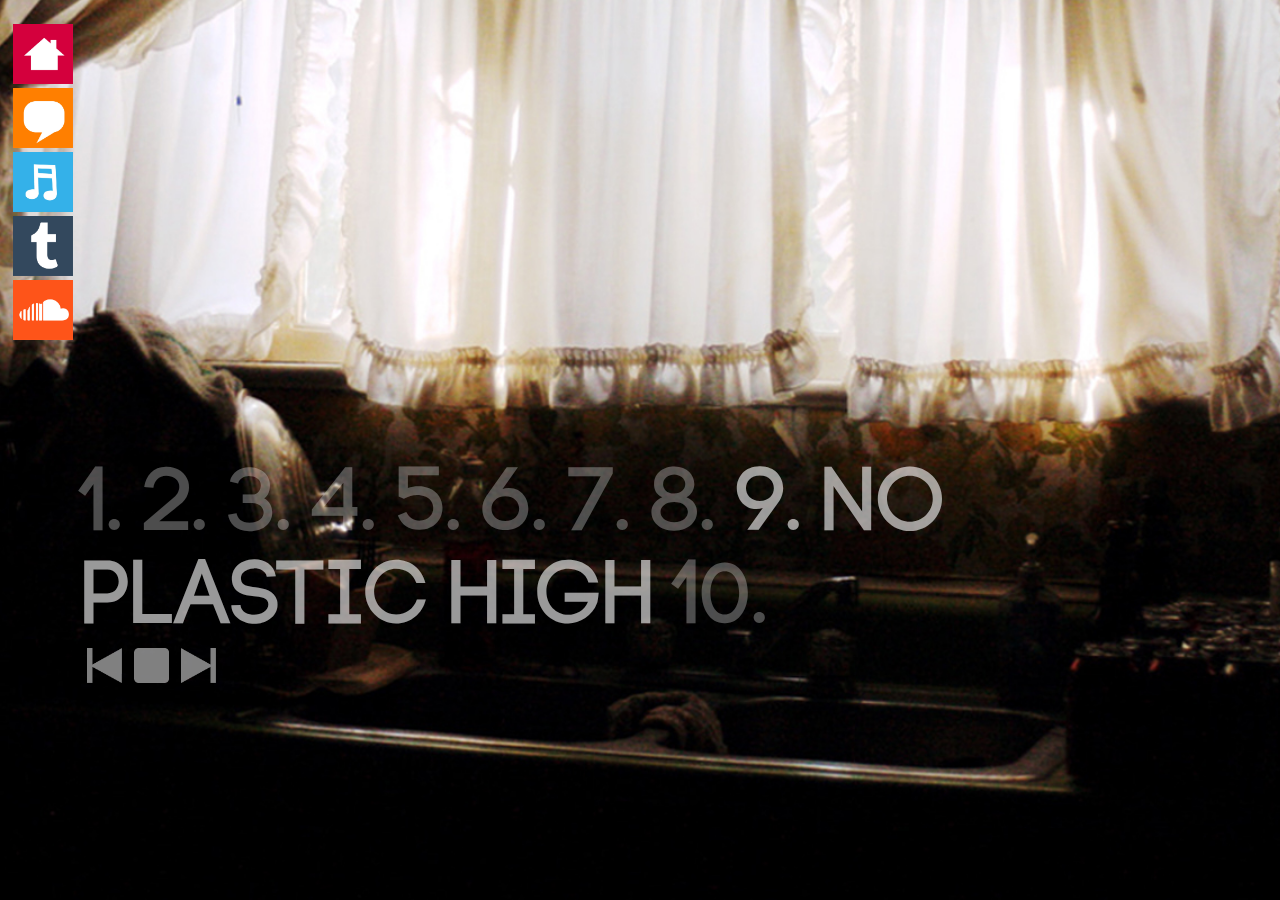
<file: audio9.html>
<!doctype HTML>
<html>
	<head>
		<link rel="stylesheet" href="ghoststyler.css">
	</head>

	<body id="bg10" >

		<nav id="navig">
			
			<ul>
				
				<li >
					<a href="index1.html">
						<img class="icon" src="iconhome.jpg"
								onmouseover="this.src='iconhomemoused.jpg'"
									onmouseout="this.src='iconhome.jpg'">
					</a>
				</li>

				<li >
					<a href="home.html">
						<img class="icon" src="iconabout.jpg"
								onmouseover="this.src='iconaboutmoused.jpg'"
									onmouseout="this.src='iconabout.jpg'">
					</a>
				</li>

				<li >
					<a href="audio.html">
						<img class="icon" src="iconaudio.jpg"
									onmouseover="this.src='iconaudiomoused.jpg'"
										onmouseout="this.src='iconaudio.jpg'">
					</a>
				</li>

				<li >
					<a href="http://residuefromthe206.tumblr.com/">
						<img class="icon" src="icontumblr.jpg"
									onmouseover="this.src='icontumblrmoused.jpg'"
										onmouseout="this.src='icontumblr.jpg'">
					</a>
				</li>

				<li >
					<a href="https://soundcloud.com/chico-quizon">
						<img class="icon" src="iconsoundcloud.jpg"
									onmouseover="this.src='iconsoundcloudmoused.jpg'"
										onmouseout="this.src='iconsoundcloud.jpg'">
					</a>
				</li>

			</ul>

		</nav>


		<div >
				
			<ul id="traxlist">
					<li id="trax">
						<a href="audio1.html" class="hovertext">
							1.
					<span id="hovertext">
							YOU TWINKLE
					</span>
						
					</li>

					<li id="trax">
						<a href="audio2.html" class="hovertext">
							2.
					<span id="hovertext">
								LEAVING
					</span>
						</a>
					</li>

					<li id="trax">
						<a href="audio3.html" class="hovertext">
							3.
					<span id="hovertext">
								FIONA'S DRONESHINE
					</span>
						</a>
					</li>

					<li id="trax">
						<a href="audio4.html" class="hovertext">
							4.
					<span id="hovertext">
								MCI
					</span>
						</a>
					</li>

					<li id="trax">
						<a href="audio5.html" class="hovertext">
							5.
					<span id="hovertext">
								CHOPPER DRONE
					</span>
						</a>
					</li>

					<li id="trax">
						<a href="audio6.html" class="hovertext">
							6.
					<span id="hovertext">
								EMILY
					</span>
						</a>
					</li>

					<li id="trax">
						<a href="audio7.html" class="hovertext">
							7.
					<span id="hovertext">
								SOWETOLTREMARE
					</span>
						</a>	
					</li>

					<li id="trax">
						<a href="audio8.html" class="hovertext">
							8.
					<span id="hovertext">
								AIRPLANE
					</span>
						</a>	
					</li>

					<li id="trax">
						<a href="audio9.html" 
								class="hovertext"
									style="opacity:1">
							9. NO PLASTIC HIGH
						</a>
					</li>

					<li id="trax">
						<a href="audio10.html" class="hovertext">
							10.
					<span id="hovertext">
								TINKERBELL
					</span>
						</a>	
					</li> <br>
					
					<li id="traxplayer">
							<a href="audio8.html">		
								<img class="icon1"src="skipbackbutton.png">			
							</a>
					</li>
					
					<li id="traxplayer">
							<a href="audio.html">
								<img class="icon1"src="stopbutton.png">
							</a>
					</li>

					<li id="traxplayer">
							<a href="audio10.html">
								<img class="icon1"src="skipforwardbutton.png">
							</a>
					</li>
			</ul>


				
				
			<audio autoplay>
				<source src="noplastic.ogg"
					type="audio/ogg">
				<source src="noplastic.mp3"
					type="audio/mpeg">
			</audio>

			
		
		</div>



	</body>

</html>
</file>
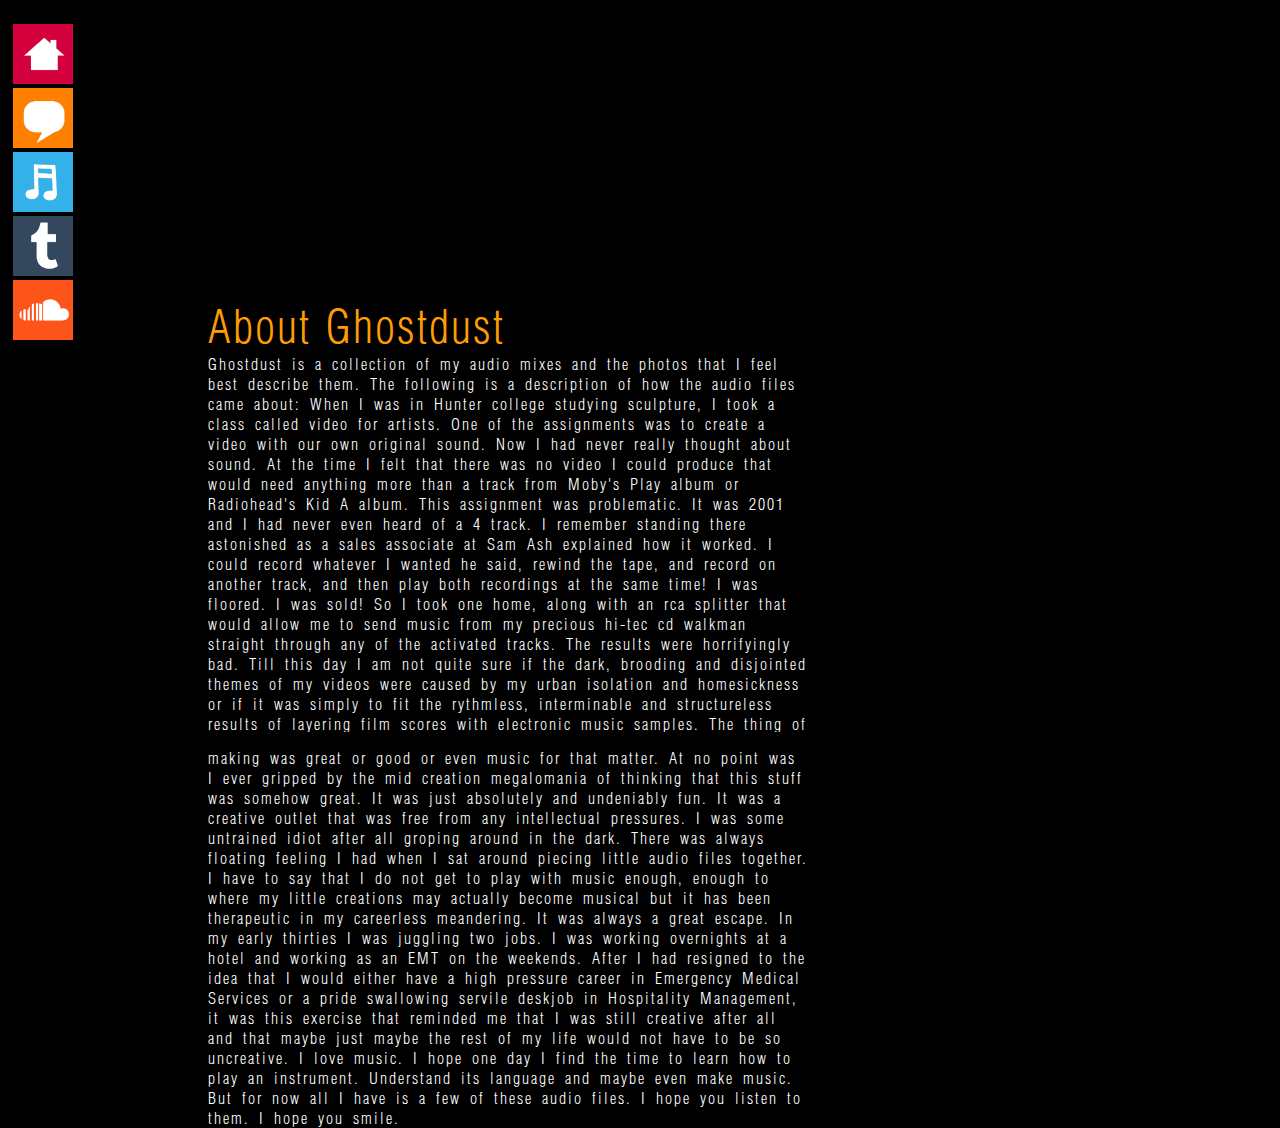
<file: home.html>
<!doctype HTML>
<html>
	<head>
		<link rel="stylesheet" href="ghoststyler.css">
	</head>

	<body >

		<nav id="navig">
			
			<ul>
				
				<li >
					<a href="index1.html">
						<img class="icon" src="iconhome.jpg"
								onmouseover="this.src='iconhomemoused.jpg'"
									onmouseout="this.src='iconhome.jpg'">
					</a>
				</li>

				<li >
					<a href="home.html">
						<img class="icon" src="iconabout.jpg"
								onmouseover="this.src='iconaboutmoused.jpg'"
									onmouseout="this.src='iconabout.jpg'">
					</a>
				</li>

				<li >
					<a href="audio.html">
						<img class="icon" src="iconaudio.jpg"
									onmouseover="this.src='iconaudiomoused.jpg'"
										onmouseout="this.src='iconaudio.jpg'">
					</a>
				</li>

				<li >
					<a href="http://residuefromthe206.tumblr.com/">
						<img class="icon" src="icontumblr.jpg"
									onmouseover="this.src='icontumblrmoused.jpg'"
										onmouseout="this.src='icontumblr.jpg'">
					</a>
				</li>

				<li >
					<a href="https://soundcloud.com/chico-quizon">
						<img class="icon" src="iconsoundcloud.jpg"
									onmouseover="this.src='iconsoundcloudmoused.jpg'"
										onmouseout="this.src='iconsoundcloud.jpg'">
					</a>
				</li>

			</ul>

		</nav>


				<div class="divtop">
				</div>
					

		<div class="textholder">
			<p id="ghostinfo">
				<span class="explanation"> 
				About Ghostdust
			</span><br>
			 
				Ghostdust is a collection of my audio mixes and the photos that I feel best describe them. The following is a description of how the audio files came about:
When I was in Hunter college studying sculpture, I took a class called video for artists. One of the assignments was to create a video with our own original sound. Now I had
never really thought about sound. At the time I felt that there was no video I could produce that would need anything more than a track from Moby's Play album or Radiohead's 
Kid A album. This assignment was problematic.  It was 2001 and I had never even heard of a 4 track. I remember standing there
astonished as a sales associate at Sam Ash explained how it worked. I could record whatever I wanted he said, rewind the tape, and record on another track, and then play both
recordings at the same time! I was floored. I was sold! So I took one home, along with an rca splitter that would allow me to send music from my precious hi-tec cd
walkman straight through any of the activated tracks. The results were horrifyingly bad. Till this day I am not quite sure if the dark, brooding and disjointed themes of my videos 
were caused by my urban isolation and homesickness or if it was simply to fit the rythmless, interminable and structureless results of layering film scores with electronic music samples. The thing of it is, even back then all those years ago, I never thought the stuff I was
		</p>
			
		</div>

		<div class="textholder1">

			<p id="ghostinfo">  making was great or good or even music for that matter.
				  At no point  was I ever gripped by the mid creation megalomania of thinking that this stuff was somehow great. It was just absolutely and undeniably fun. It was a creative outlet that was free from any intellectual pressures. I was some untrained idiot after all groping around in the dark. There was always floating feeling I had when I sat around piecing little audio files together. I have to say that I do not get to play with music enough, enough to where my little creations may actually become musical but it has been therapeutic in my careerless meandering. It was always a great escape.
In my early thirties I was juggling two jobs. I was working overnights at a hotel and working as an EMT on the weekends. After I had resigned to the idea  that I would either have a high pressure career in Emergency Medical Services or a pride swallowing servile deskjob in Hospitality Management, it was this exercise that reminded me that I was still creative after all and that maybe just maybe the rest of my life would not have to be
so uncreative. I love music. I hope one day I find the time to learn how to play an instrument. Understand its language and maybe even make music. But for now all I have is a few of these audio files. 
I hope you listen to them. I hope you smile.  


		</p>
			
		</div>

		<audio >
			<source src="noplastic.ogg"
						type="audio/ogg">
			<source src="noplastic.mp3"
						type="audio/mpeg">
		</audio>
	

	</body>

</html>
</file>
<file: ghoststyler.css>
@font-face {font-family: ghostdust;
							src:url(ghostdust.ttf);}

@font-face {font-family: helvetica;
							src:url(helvconlight.otf);}  

@font-face {font-family: codeb;
							src:url(CODEBold.otf);}

#navig {position:fixed;
			margin-left:-35px;
				z-index:1;
					width:100px;}

ul {list-style-type: none}

.icon {height:100%;
				width:100%;}

body { background-color:black;
			}

.logoholder {width: 600px;
				height:600px;
					top:50%;
						left:50%;
							margin-top:-150px;
								margin-left:-300px;
									position:fixed;
										background-color:black;}

#wordmark {color:white;
				font-family: ghostdust;
					font-size: 160px;
						margin-left:100px;
							margin-top:-50px}

#homebod {padding:200px;}

.divtop  {width:6000px;
				height:275px;
					background-color:black;}

.divtop1  {width:6000px;
				height:400px;
					background-color:black;}	
												

.explanation {color:rgb( 255, 157, 0);
					font-size: 45px;
						font-family: helvetica;
							letter-spacing: 2px;
							bottom-margin:0px;
								margin-left: auto;
									margin-right: auto;}

.textholder {background-color: black;
					padding-left: 200px;
					width:600px;
						height:395px;
							float:left;
								margin-left: auto;
									margin-right: auto;}

.textholder1 {background-color: black;
					padding-left: 200px;
					width:600px;
						height:395px;
							float:left;
								margin-left: auto;
									margin-right: auto;
									margin-top: 54px;}

#bg1 {background-image: url("mainaudio.jpg");
			height:100%;
				width:100%;
					background-repeat:no-repeat;
						background-attachment:fixed;
							background-size:cover}

#bg2 {background-image: url("youtwinkle2.jpg");
			height:100%;
				width:100%;
					background-repeat:no-repeat;
						background-attachment:fixed;
							background-size:cover}

#bg3 {background-image: url("leaving1.jpg");
			height:100%;
				width:100%;
					background-repeat:no-repeat;
						background-attachment:fixed;
							background-size:cover}

#bg4 {background-image: url("fiona1.jpg");
			height:100%;
				width:100%;
					background-repeat:no-repeat;
						background-attachment:fixed;
							background-size:cover}

#bg5 {background-image: url("mci1.jpg");
			height:100%;
				width:100%;
					background-repeat:no-repeat;
						background-attachment:fixed;
							background-size:cover}

#bg6 {background-image: url("chopdrone1.jpg");
			height:100%;
				width:100%;
					background-repeat:no-repeat;
						background-attachment:fixed;
							background-size:cover}

#bg7 {background-image: url("emily1.jpg");
			height:100%;
				width:100%;
					background-repeat:no-repeat;
						background-attachment:fixed;
							background-size:cover}

#bg8 {background-image: url("sowetomare1.jpg");
			background-size: 100%;
				background-repeat: no-repeat;
					width:1280px;
						height:800px;}

#bg9 {background-image: url("airplane1.jpg");
			height:100%;
				width:100%;
					background-repeat:no-repeat;
						background-attachment:fixed;
							background-size:cover}

#bg10 {background-image: url("noplastic1.jpg");
			height:100%;
				width:100%;
					background-repeat:no-repeat;
						background-attachment:fixed;
							background-size:cover}

#bg11 {background-image: url("tinkerbell1.jpg");
			height:100%;
				width:100%;
					background-repeat:no-repeat;
						background-attachment:fixed;
							background-size:cover}

#ghostinfo {color:white;
				font-size: 16px;
					font-family: helvetica;
						letter-spacing: 2px;
							word-spacing:3px;}

a:active {color:white;
				opacity: .5;
				background-color: none;
					text-decoration: none;}

#traxlist {margin-top:450px;
			margin-left: 35px;
				position:absolute;}

#trax {color:white;
			opacity:.6;
				font-family: codeb;
					display:inline;
						list-style-type: none;
							font-size:90px;
								letter-spacing: 2px;
									word-spacing: -15px}

#trax a:hover {color:white;
				opacity: .5;
					background-color: none;
						text-decoration: none;}

#trax a:link {color:white;
					opacity: .5;
						background-color: none;
							text-decoration: none;}
#trax a:visited {color:white;
					opacity: .5;
						background-color: none;
							text-decoration: none;}
#trax a:hover {color:white;
					opacity: 1;
						background-color: none;
							text-decoration: none;}

.hovertext {position:relative;}

.hovertext span {position:relative;
					left:0%;
						top:100%;
							display:none; 
								z-index:99;
									color:white;}
	
.hovertext:hover span {display:inline-block;}

.icon1 {height:100%;
				width:100%;}

#traxplayer {opacity:.5;
				padding:4px;
					display:inline-block;
						list-style-type: none;
							height:35px;
								width:35px}
</file>
